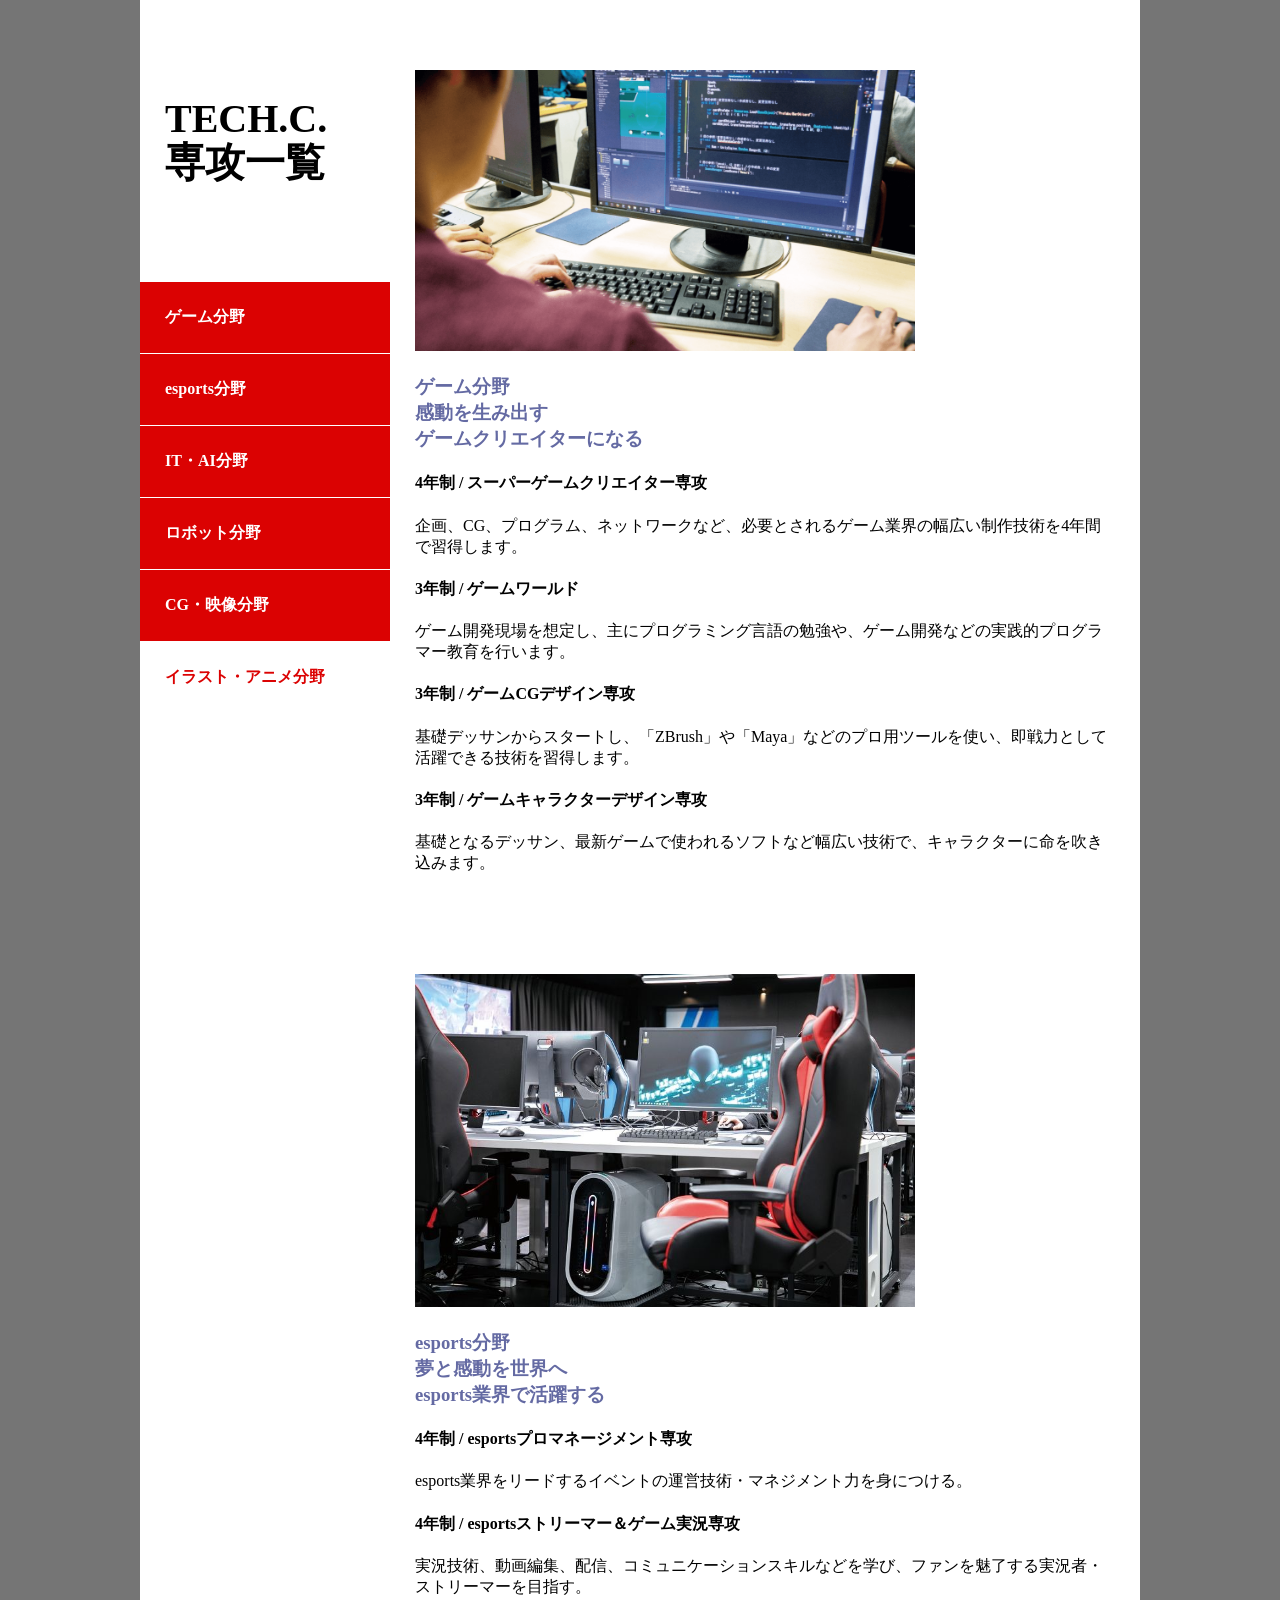
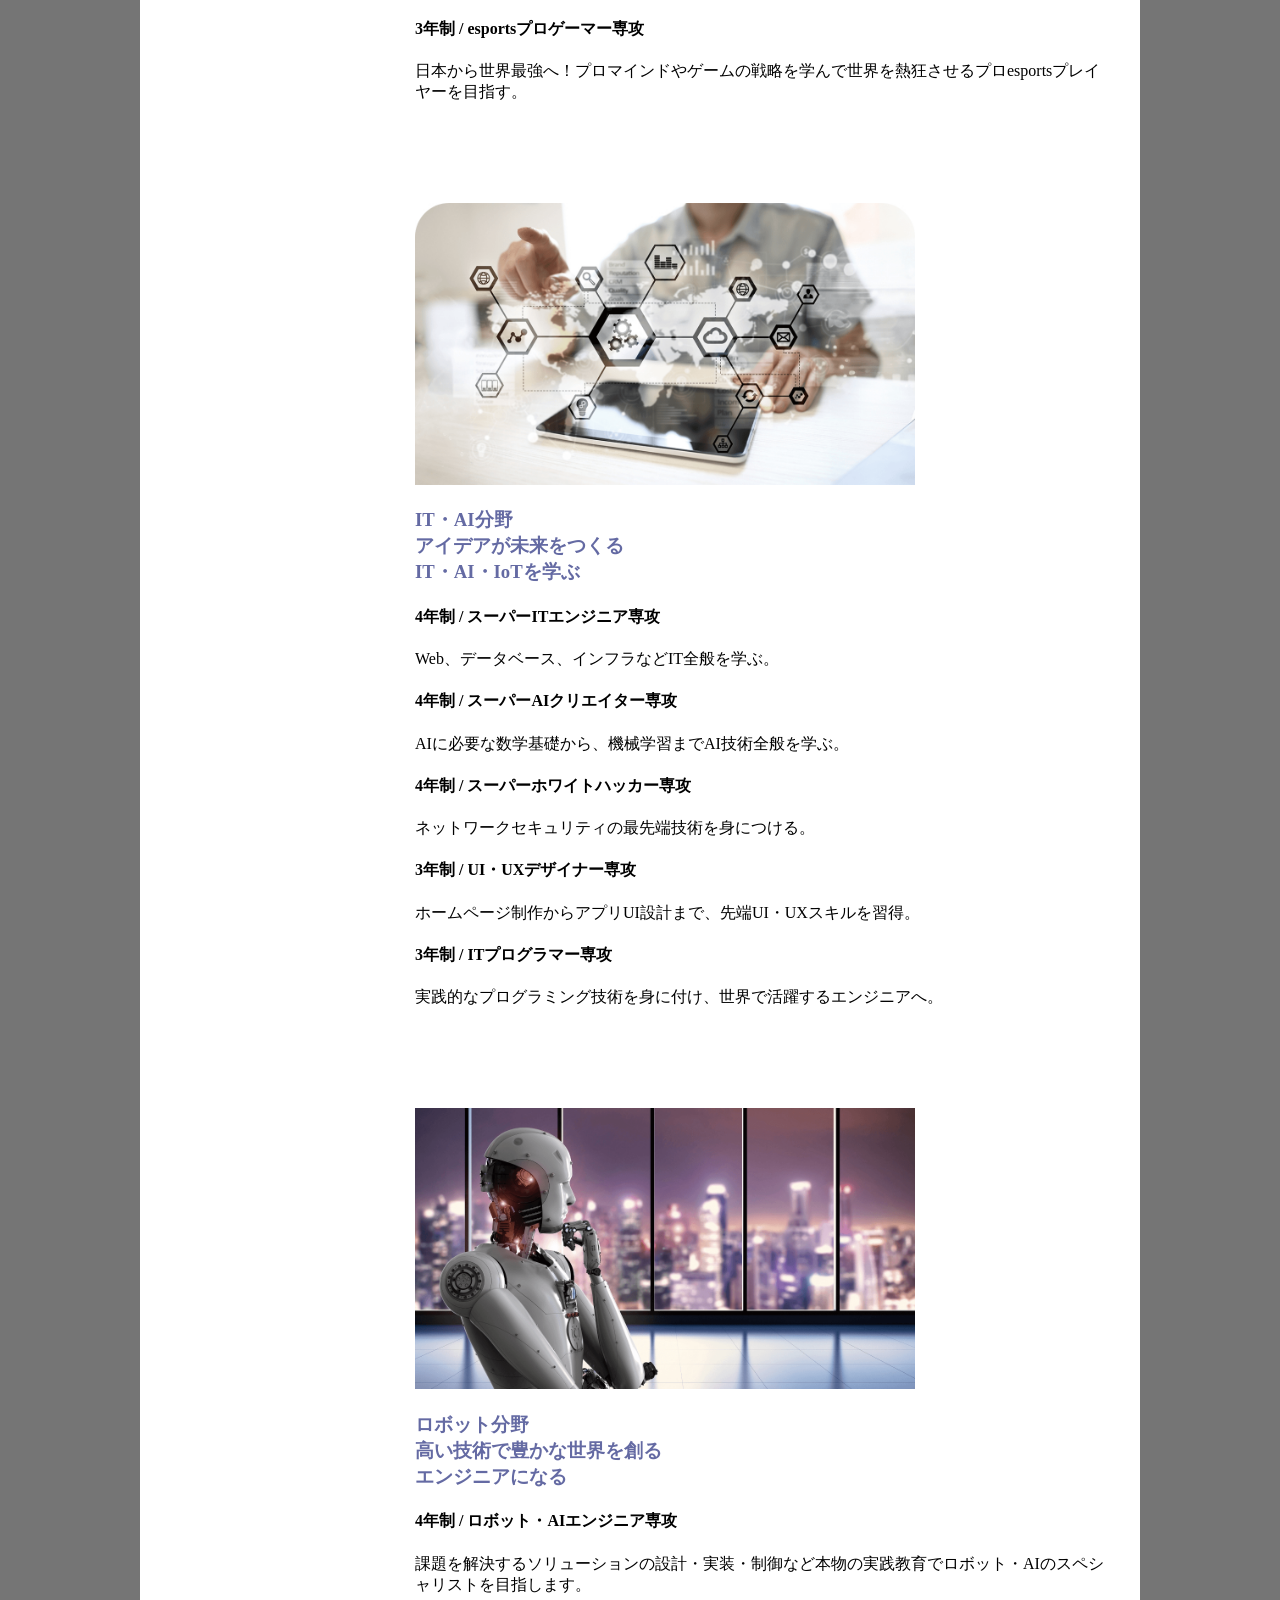
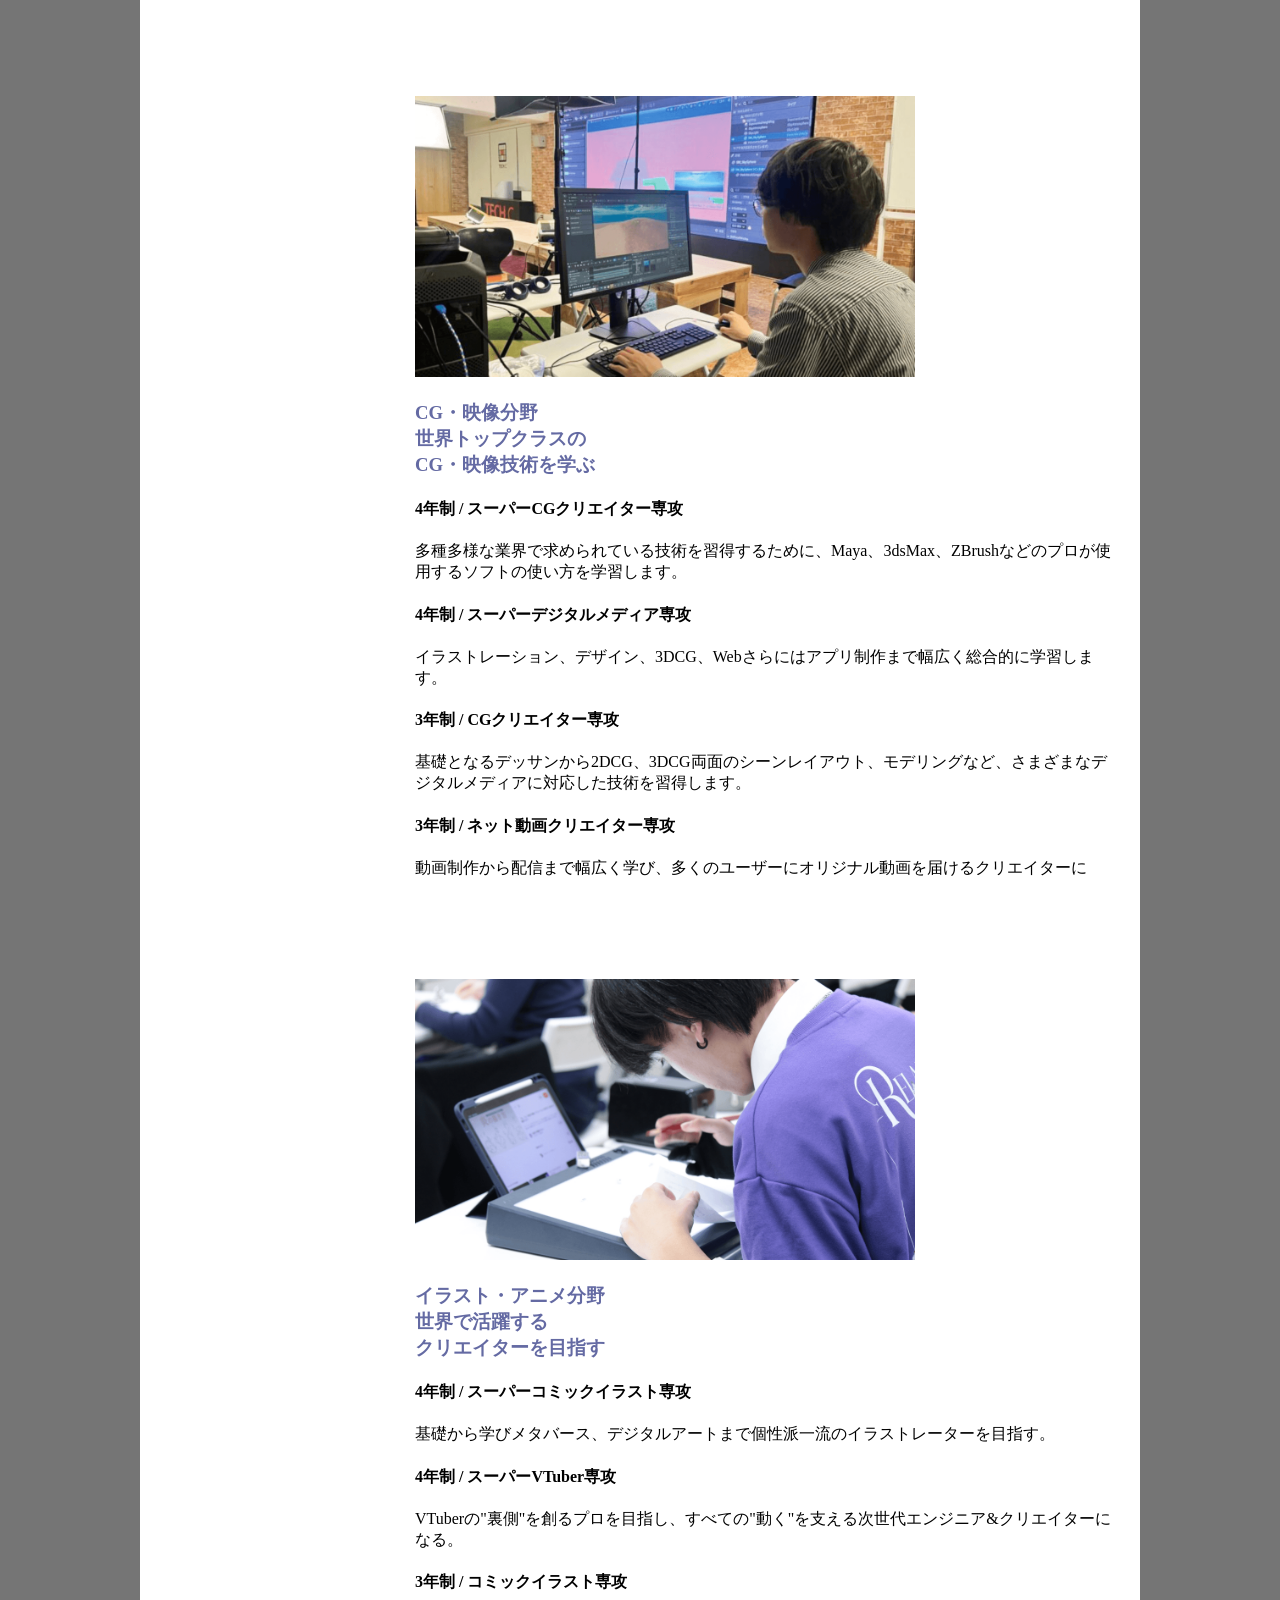
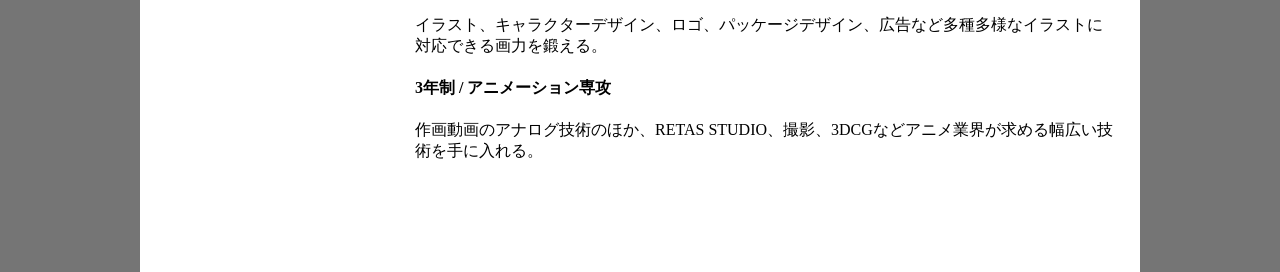
<file: highlight-menu-custom/index.html>
<!DOCTYPE html>
<html lang="ja">

<head>
  <meta charset="UTF-8">
  <title>techc</title>
  <!-- jQuery本体 -->
  <script src="https://code.jquery.com/jquery-3.7.1.min.js"
    integrity="sha256-/JqT3SQfawRcv/BIHPThkBvs0OEvtFFmqPF/lYI/Cxo=" crossorigin="anonymous"></script>
  <link rel="stylesheet" href="css/style.css">
</head>

<body>
  <div id="wrapper">
    <header>
      <h1>TECH.C.<br>専攻一覧</h1>
      <nav>
        <ul>
          <li class="current"><a href="#">ゲーム分野</a></li>
          <li><a href="#">esports分野</a></li>
          <li><a href="#">IT・AI分野</a></li>
          <li><a href="#">ロボット分野</a></li>
          <li><a href="#">CG・映像分野</a></li>
          <li><a href="#">イラスト・アニメ分野</a></li>
        </ul>
      </nav>
    </header>

    <main>
      <section>
        <img src="img/1.png" alt="game" width="500">
        <h3>ゲーム分野<br>感動を生み出す<br>ゲームクリエイターになる</h3>
        <p>
          <h4>4年制 / スーパーゲームクリエイター専攻</h4>
          企画、CG、プログラム、ネットワークなど、必要とされるゲーム業界の幅広い制作技術を4年間で習得します。
        </p>
        <p>
          <h4>3年制 / ゲームワールド</h4>
          ゲーム開発現場を想定し、主にプログラミング言語の勉強や、ゲーム開発などの実践的プログラマー教育を行います。
        </p>
        <p>
          <h4>3年制 / ゲームCGデザイン専攻</h4>
          基礎デッサンからスタートし、「ZBrush」や「Maya」などのプロ用ツールを使い、即戦力として活躍できる技術を習得します。
        </p>
        <p>
          <h4>3年制 / ゲームキャラクターデザイン専攻</h4>
          基礎となるデッサン、最新ゲームで使われるソフトなど幅広い技術で、キャラクターに命を吹き込みます。
        </p>
      </section>
      <section>
        <img src="img/2.jpg" alt="esports" width="500">
        <h3>esports分野<br>夢と感動を世界へ<br>esports業界で活躍する</h3>
        <p>
          <h4>4年制 / esportsプロマネージメント専攻</h4>
          esports業界をリードするイベントの運営技術・マネジメント力を身につける。
        </p>
        <p>
          <h4>4年制 / esportsストリーマー＆ゲーム実況専攻</h4>
          実況技術、動画編集、配信、コミュニケーションスキルなどを学び、ファンを魅了する実況者・ストリーマーを目指す。
        </p>
        <p>
          <h4>3年制 / esportsプロゲーマー専攻</h4>
          日本から世界最強へ！プロマインドやゲームの戦略を学んで世界を熱狂させるプロesportsプレイヤーを目指す。
        </p>
      </section>
      <section>
        <img src="img/3.png" alt="itai" width="500">
        <h3>IT・AI分野<br>アイデアが未来をつくる<br>IT・AI・IoTを学ぶ</h3>
        <p>
          <h4>4年制 / スーパーITエンジニア専攻</h4>
          Web、データベース、インフラなどIT全般を学ぶ。
        </p>
        <p>
          <h4>4年制 / スーパーAIクリエイター専攻</h4>
          AIに必要な数学基礎から、機械学習までAI技術全般を学ぶ。
        </p>
        <p>
          <h4>4年制 / スーパーホワイトハッカー専攻</h4>
          ネットワークセキュリティの最先端技術を身につける。
        </p>
        <p>
          <h4>3年制 / UI・UXデザイナー専攻</h4>
          ホームページ制作からアプリUI設計まで、先端UI・UXスキルを習得。
        </p>
        <p>
          <h4>3年制 / ITプログラマー専攻</h4>
          実践的なプログラミング技術を身に付け、世界で活躍するエンジニアへ。
        </p>
      </section>
      <section>
        <img src="img/4.png" alt="robot" width="500">
        <h3>ロボット分野<br>高い技術で豊かな世界を創る<br>エンジニアになる</h3>
        <p>
          <h4>4年制 / ロボット・AIエンジニア専攻</h4>
          課題を解決するソリューションの設計・実装・制御など本物の実践教育でロボット・AIのスペシャリストを目指します。
        </p>
      </section>
      <section>
        <img src="img/5.png" alt="cg" width="500">
        <h3>CG・映像分野<br>世界トップクラスの<br>CG・映像技術を学ぶ</h3>
        <p>
          <h4>4年制 / スーパーCGクリエイター専攻</h4>
          多種多様な業界で求められている技術を習得するために、Maya、3dsMax、ZBrushなどのプロが使用するソフトの使い方を学習します。
        </p>
        <p>
          <h4>4年制 / スーパーデジタルメディア専攻</h4>
          イラストレーション、デザイン、3DCG、Webさらにはアプリ制作まで幅広く総合的に学習します。
        </p>
        <p>
          <h4>3年制 / CGクリエイター専攻</h4>
          基礎となるデッサンから2DCG、3DCG両面のシーンレイアウト、モデリングなど、さまざまなデジタルメディアに対応した技術を習得します。
        </p>
        <p>
          <h4>3年制 / ネット動画クリエイター専攻</h4>
          動画制作から配信まで幅広く学び、多くのユーザーにオリジナル動画を届けるクリエイターに
        </p>
      </section>
      <section>
        <img src="img/6.png" alt="ani" width="500">
        <h3>イラスト・アニメ分野<br>世界で活躍する<br>クリエイターを目指す</h3>
        <p>
          <h4>4年制 / スーパーコミックイラスト専攻</h4>
          基礎から学びメタバース、デジタルアートまで個性派一流のイラストレーターを目指す。
        </p>
        <p>
          <h4>4年制 / スーパーVTuber専攻</h4>
          VTuberの"裏側"を創るプロを目指し、すべての"動く"を支える次世代エンジニア&クリエイターになる。
        </p>
        <p>
          <h4>3年制 / コミックイラスト専攻</h4>
          イラスト、キャラクターデザイン、ロゴ、パッケージデザイン、広告など多種多様なイラストに対応できる画力を鍛える。
        </p>
        <p>
          <h4>3年制 / アニメーション専攻</h4>
          作画動画のアナログ技術のほか、RETAS STUDIO、撮影、3DCGなどアニメ業界が求める幅広い技術を手に入れる。
        </p>
      </section>
    </main>
  </div>

  <script src="js/script.js"></script>
</body>

</html>
</file>
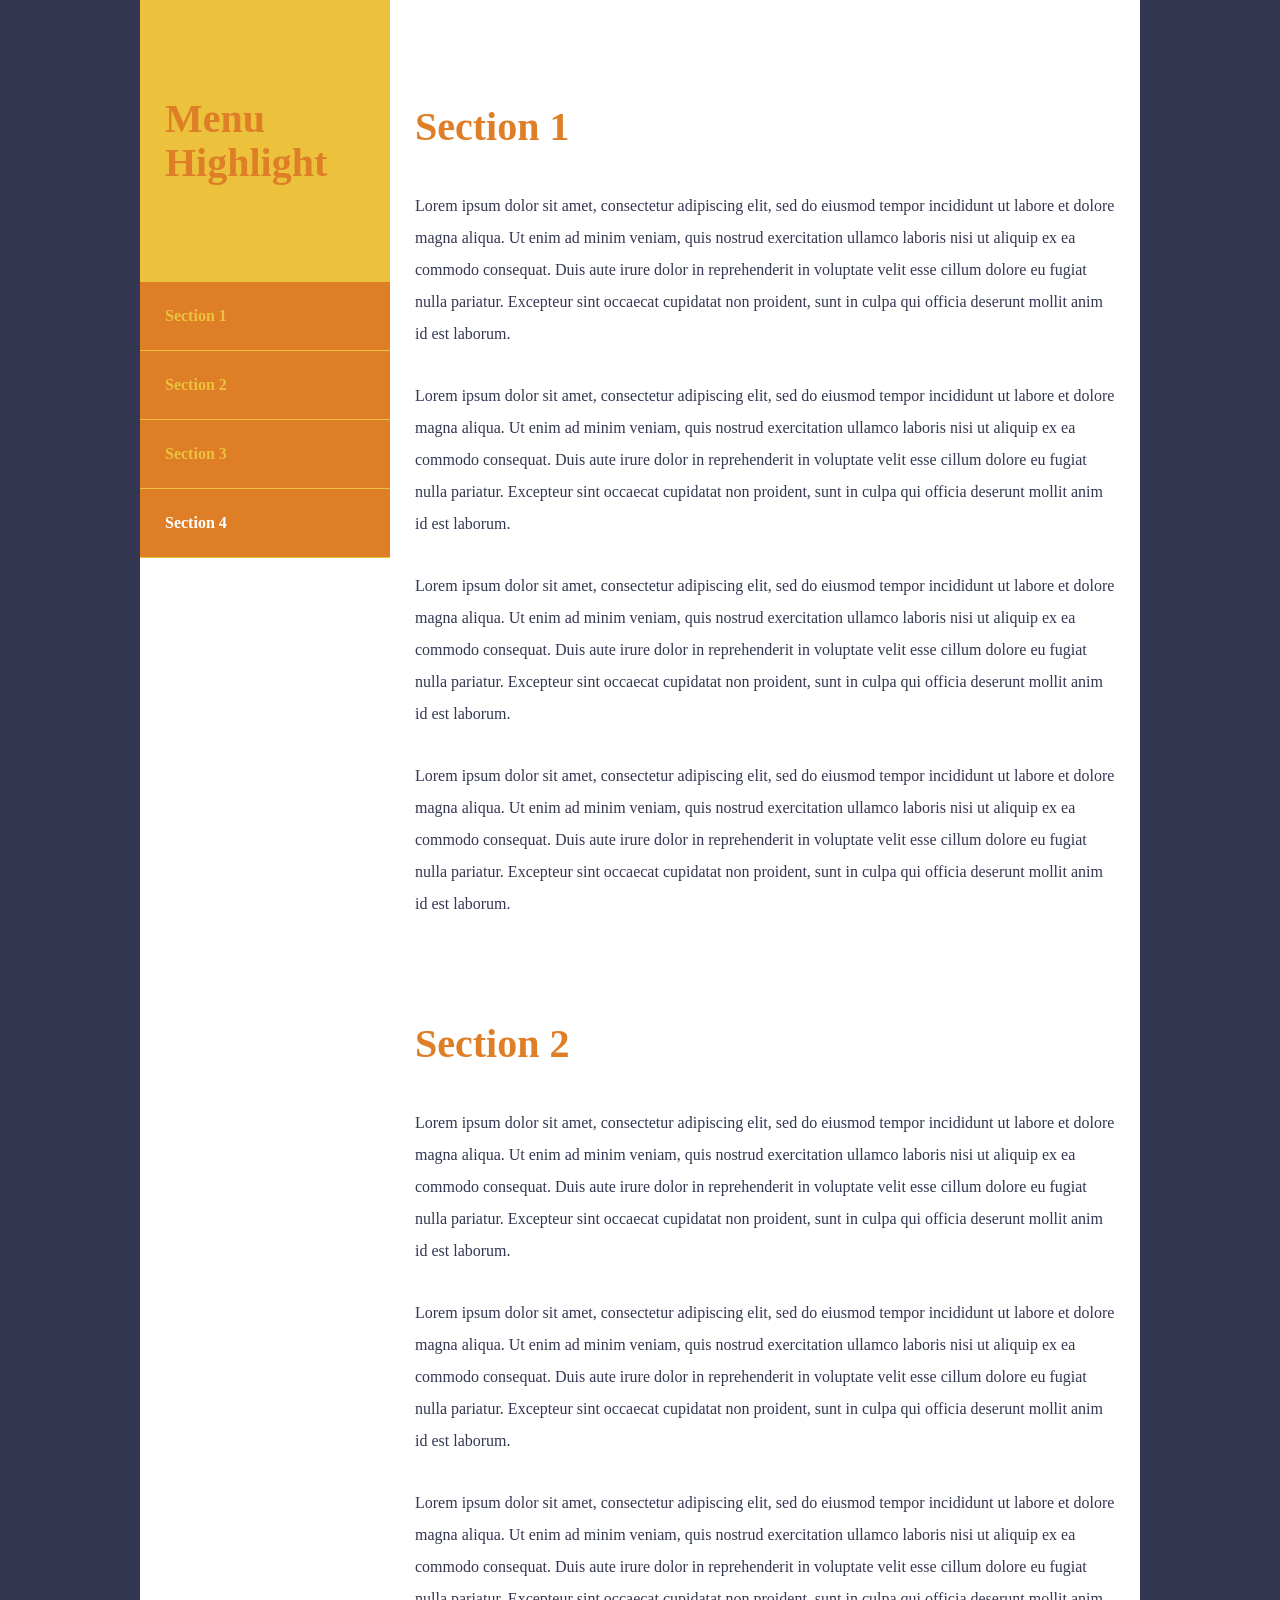
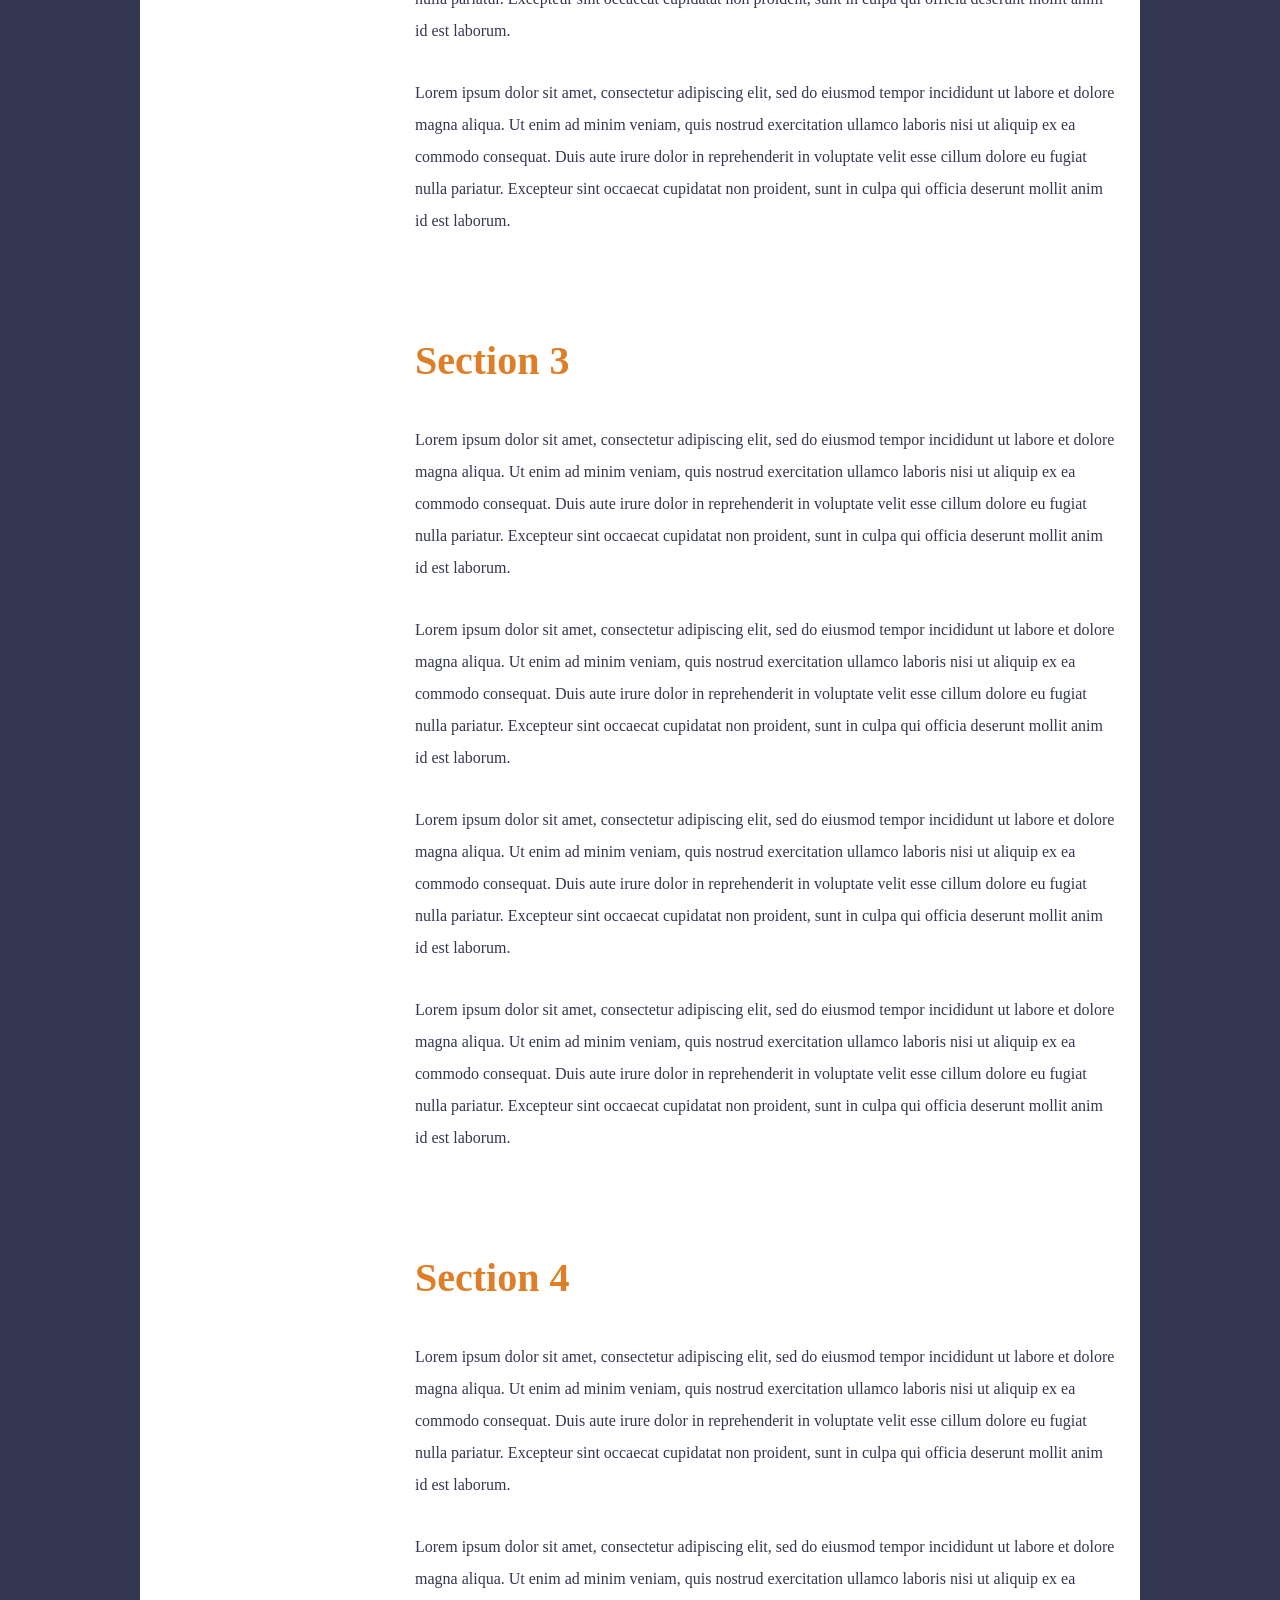
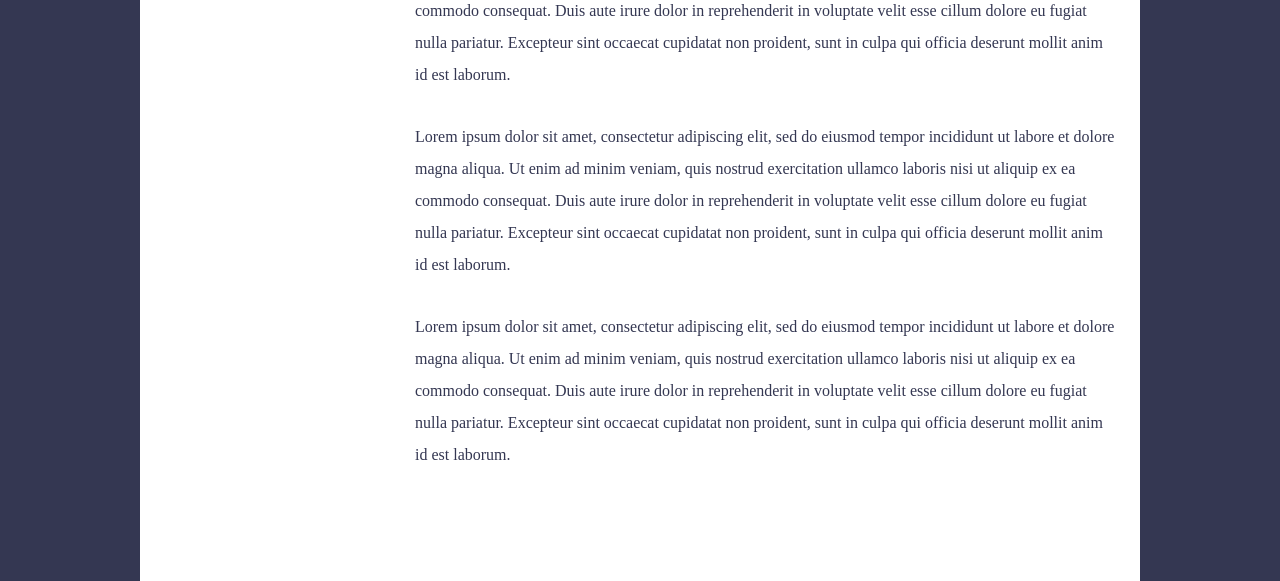
<file: highlight-menu/index.html>
<!DOCTYPE html>
<html lang="ja">

<head>
  <meta charset="UTF-8">
  <title>メニューのハイライト</title>
  <!-- jQuery本体 -->
  <script src="https://code.jquery.com/jquery-3.7.1.min.js"
    integrity="sha256-/JqT3SQfawRcv/BIHPThkBvs0OEvtFFmqPF/lYI/Cxo=" crossorigin="anonymous"></script>
  <link rel="stylesheet" href="css/style.css">
</head>

<body>
  <div id="wrapper">
    <header>
      <h1>Menu Highlight</h1>
      <nav>
        <ul>
          <li class="current"><a href="#">Section 1</a></li>
          <li><a href="#">Section 2</a></li>
          <li><a href="#">Section 3</a></li>
          <li><a href="#">Section 4</a></li>
        </ul>
      </nav>
    </header>

    <main>
      <section>
        <h2>Section 1</h2>
        <p>
          Lorem ipsum dolor sit amet, consectetur adipiscing elit, sed do eiusmod tempor incididunt ut labore et dolore
          magna aliqua. Ut enim ad minim veniam, quis nostrud exercitation ullamco laboris nisi ut aliquip ex ea commodo
          consequat. Duis aute irure dolor in reprehenderit in voluptate velit esse cillum dolore eu fugiat nulla
          pariatur. Excepteur sint occaecat cupidatat non proident, sunt in culpa qui officia deserunt mollit anim id
          est laborum.
        </p>
        <p>
          Lorem ipsum dolor sit amet, consectetur adipiscing elit, sed do eiusmod tempor incididunt ut labore et dolore
          magna aliqua. Ut enim ad minim veniam, quis nostrud exercitation ullamco laboris nisi ut aliquip ex ea commodo
          consequat. Duis aute irure dolor in reprehenderit in voluptate velit esse cillum dolore eu fugiat nulla
          pariatur. Excepteur sint occaecat cupidatat non proident, sunt in culpa qui officia deserunt mollit anim id
          est laborum.
        </p>
        <p>
          Lorem ipsum dolor sit amet, consectetur adipiscing elit, sed do eiusmod tempor incididunt ut labore et dolore
          magna aliqua. Ut enim ad minim veniam, quis nostrud exercitation ullamco laboris nisi ut aliquip ex ea commodo
          consequat. Duis aute irure dolor in reprehenderit in voluptate velit esse cillum dolore eu fugiat nulla
          pariatur. Excepteur sint occaecat cupidatat non proident, sunt in culpa qui officia deserunt mollit anim id
          est laborum.
        </p>
        <p>
          Lorem ipsum dolor sit amet, consectetur adipiscing elit, sed do eiusmod tempor incididunt ut labore et dolore
          magna aliqua. Ut enim ad minim veniam, quis nostrud exercitation ullamco laboris nisi ut aliquip ex ea commodo
          consequat. Duis aute irure dolor in reprehenderit in voluptate velit esse cillum dolore eu fugiat nulla
          pariatur. Excepteur sint occaecat cupidatat non proident, sunt in culpa qui officia deserunt mollit anim id
          est laborum.
        </p>
      </section>
      <section>
        <h2>Section 2</h2>
        <p>
          Lorem ipsum dolor sit amet, consectetur adipiscing elit, sed do eiusmod tempor incididunt ut labore et dolore
          magna aliqua. Ut enim ad minim veniam, quis nostrud exercitation ullamco laboris nisi ut aliquip ex ea commodo
          consequat. Duis aute irure dolor in reprehenderit in voluptate velit esse cillum dolore eu fugiat nulla
          pariatur. Excepteur sint occaecat cupidatat non proident, sunt in culpa qui officia deserunt mollit anim id
          est laborum.
        </p>
        <p>
          Lorem ipsum dolor sit amet, consectetur adipiscing elit, sed do eiusmod tempor incididunt ut labore et dolore
          magna aliqua. Ut enim ad minim veniam, quis nostrud exercitation ullamco laboris nisi ut aliquip ex ea commodo
          consequat. Duis aute irure dolor in reprehenderit in voluptate velit esse cillum dolore eu fugiat nulla
          pariatur. Excepteur sint occaecat cupidatat non proident, sunt in culpa qui officia deserunt mollit anim id
          est laborum.
        </p>
        <p>
          Lorem ipsum dolor sit amet, consectetur adipiscing elit, sed do eiusmod tempor incididunt ut labore et dolore
          magna aliqua. Ut enim ad minim veniam, quis nostrud exercitation ullamco laboris nisi ut aliquip ex ea commodo
          consequat. Duis aute irure dolor in reprehenderit in voluptate velit esse cillum dolore eu fugiat nulla
          pariatur. Excepteur sint occaecat cupidatat non proident, sunt in culpa qui officia deserunt mollit anim id
          est laborum.
        </p>
        <p>
          Lorem ipsum dolor sit amet, consectetur adipiscing elit, sed do eiusmod tempor incididunt ut labore et dolore
          magna aliqua. Ut enim ad minim veniam, quis nostrud exercitation ullamco laboris nisi ut aliquip ex ea commodo
          consequat. Duis aute irure dolor in reprehenderit in voluptate velit esse cillum dolore eu fugiat nulla
          pariatur. Excepteur sint occaecat cupidatat non proident, sunt in culpa qui officia deserunt mollit anim id
          est laborum.
        </p>
      </section>
      <section>
        <h2>Section 3</h2>
        <p>
          Lorem ipsum dolor sit amet, consectetur adipiscing elit, sed do eiusmod tempor incididunt ut labore et dolore
          magna aliqua. Ut enim ad minim veniam, quis nostrud exercitation ullamco laboris nisi ut aliquip ex ea commodo
          consequat. Duis aute irure dolor in reprehenderit in voluptate velit esse cillum dolore eu fugiat nulla
          pariatur. Excepteur sint occaecat cupidatat non proident, sunt in culpa qui officia deserunt mollit anim id
          est laborum.
        </p>
        <p>
          Lorem ipsum dolor sit amet, consectetur adipiscing elit, sed do eiusmod tempor incididunt ut labore et dolore
          magna aliqua. Ut enim ad minim veniam, quis nostrud exercitation ullamco laboris nisi ut aliquip ex ea commodo
          consequat. Duis aute irure dolor in reprehenderit in voluptate velit esse cillum dolore eu fugiat nulla
          pariatur. Excepteur sint occaecat cupidatat non proident, sunt in culpa qui officia deserunt mollit anim id
          est laborum.
        </p>
        <p>
          Lorem ipsum dolor sit amet, consectetur adipiscing elit, sed do eiusmod tempor incididunt ut labore et dolore
          magna aliqua. Ut enim ad minim veniam, quis nostrud exercitation ullamco laboris nisi ut aliquip ex ea commodo
          consequat. Duis aute irure dolor in reprehenderit in voluptate velit esse cillum dolore eu fugiat nulla
          pariatur. Excepteur sint occaecat cupidatat non proident, sunt in culpa qui officia deserunt mollit anim id
          est laborum.
        </p>
        <p>
          Lorem ipsum dolor sit amet, consectetur adipiscing elit, sed do eiusmod tempor incididunt ut labore et dolore
          magna aliqua. Ut enim ad minim veniam, quis nostrud exercitation ullamco laboris nisi ut aliquip ex ea commodo
          consequat. Duis aute irure dolor in reprehenderit in voluptate velit esse cillum dolore eu fugiat nulla
          pariatur. Excepteur sint occaecat cupidatat non proident, sunt in culpa qui officia deserunt mollit anim id
          est laborum.
        </p>
      </section>
      <section>
        <h2>Section 4</h2>
        <p>
          Lorem ipsum dolor sit amet, consectetur adipiscing elit, sed do eiusmod tempor incididunt ut labore et dolore
          magna aliqua. Ut enim ad minim veniam, quis nostrud exercitation ullamco laboris nisi ut aliquip ex ea commodo
          consequat. Duis aute irure dolor in reprehenderit in voluptate velit esse cillum dolore eu fugiat nulla
          pariatur. Excepteur sint occaecat cupidatat non proident, sunt in culpa qui officia deserunt mollit anim id
          est laborum.
        </p>
        <p>
          Lorem ipsum dolor sit amet, consectetur adipiscing elit, sed do eiusmod tempor incididunt ut labore et dolore
          magna aliqua. Ut enim ad minim veniam, quis nostrud exercitation ullamco laboris nisi ut aliquip ex ea commodo
          consequat. Duis aute irure dolor in reprehenderit in voluptate velit esse cillum dolore eu fugiat nulla
          pariatur. Excepteur sint occaecat cupidatat non proident, sunt in culpa qui officia deserunt mollit anim id
          est laborum.
        </p>
        <p>
          Lorem ipsum dolor sit amet, consectetur adipiscing elit, sed do eiusmod tempor incididunt ut labore et dolore
          magna aliqua. Ut enim ad minim veniam, quis nostrud exercitation ullamco laboris nisi ut aliquip ex ea commodo
          consequat. Duis aute irure dolor in reprehenderit in voluptate velit esse cillum dolore eu fugiat nulla
          pariatur. Excepteur sint occaecat cupidatat non proident, sunt in culpa qui officia deserunt mollit anim id
          est laborum.
        </p>
        <p>
          Lorem ipsum dolor sit amet, consectetur adipiscing elit, sed do eiusmod tempor incididunt ut labore et dolore
          magna aliqua. Ut enim ad minim veniam, quis nostrud exercitation ullamco laboris nisi ut aliquip ex ea commodo
          consequat. Duis aute irure dolor in reprehenderit in voluptate velit esse cillum dolore eu fugiat nulla
          pariatur. Excepteur sint occaecat cupidatat non proident, sunt in culpa qui officia deserunt mollit anim id
          est laborum.
        </p>
      </section>
    </main>
  </div>

  <script src="js/script.js"></script>
</body>

</html>
</file>
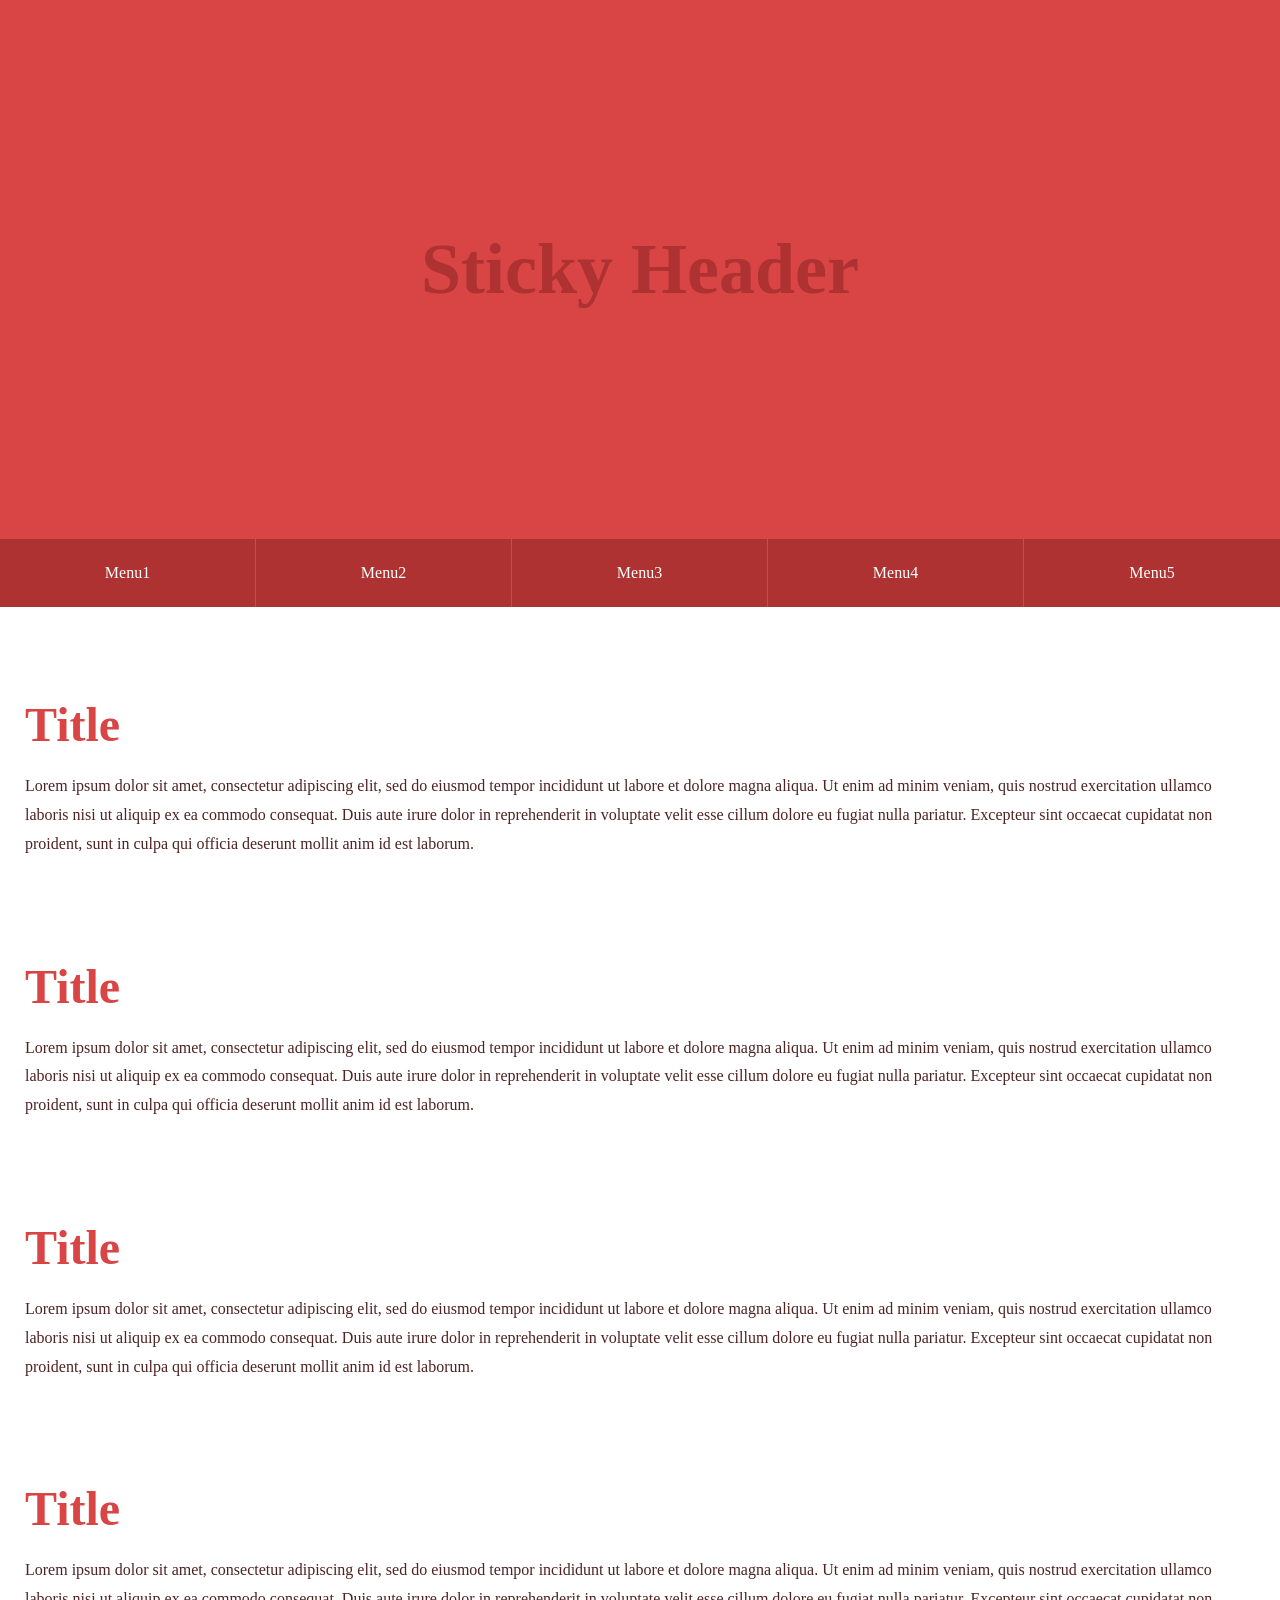
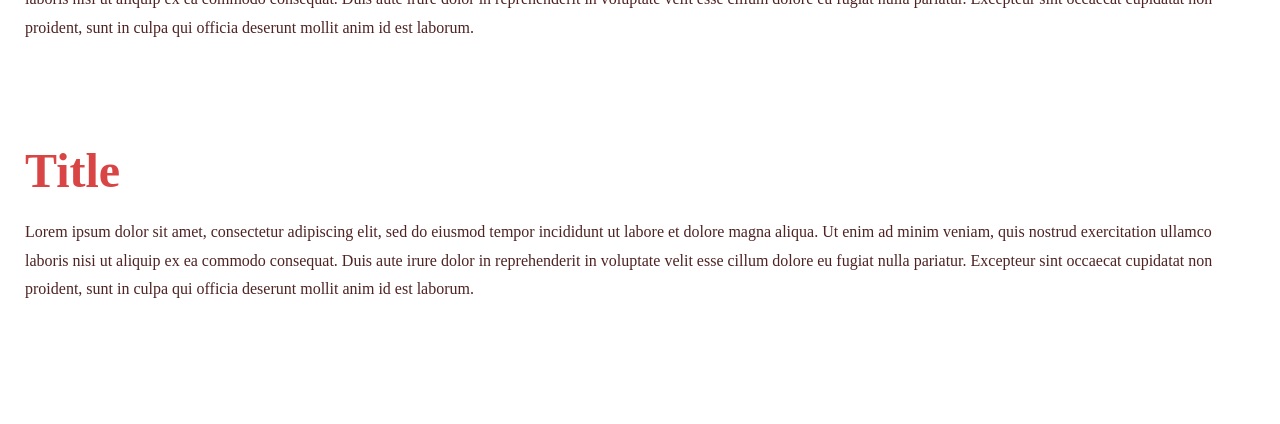
<file: sticky-header/index.html>
<!doctype html>
<html lang="ja">
<head>
  <meta charset="utf-8">
  <title>固定されるヘッダー</title>
  <!-- CSS -->
  <link rel="stylesheet" href="css/style.css">
  <!-- JS -->
  <!-- jQuery本体 -->
  <script src="https://code.jquery.com/jquery-3.7.1.min.js"
    integrity="sha256-/JqT3SQfawRcv/BIHPThkBvs0OEvtFFmqPF/lYI/Cxo=" crossorigin="anonymous"></script>
</head>

<body>
  <header>
    <h1>Sticky Header</h1>
  </header>
  <nav>
    <ul>
      <li><a href="#">Menu1</a></li>
      <li><a href="#">Menu2</a></li>
      <li><a href="#">Menu3</a></li>
      <li><a href="#">Menu4</a></li>
      <li><a href="#">Menu5</a></li>
    </ul>
  </nav>

  <main>
    <section>
      <h1>Title</h1>
      <p>Lorem ipsum dolor sit amet, consectetur adipiscing elit, sed do eiusmod tempor incididunt ut labore et dolore magna aliqua. Ut enim ad minim veniam, quis nostrud exercitation ullamco laboris nisi ut aliquip ex ea commodo consequat. Duis aute irure dolor in reprehenderit in voluptate velit esse cillum dolore eu fugiat nulla pariatur. Excepteur sint occaecat cupidatat non proident, sunt in culpa qui officia deserunt mollit anim id est laborum.</p>
    </section>
    <section>
      <h1>Title</h1>
      <p>Lorem ipsum dolor sit amet, consectetur adipiscing elit, sed do eiusmod tempor incididunt ut labore et dolore magna aliqua. Ut enim ad minim veniam, quis nostrud exercitation ullamco laboris nisi ut aliquip ex ea commodo consequat. Duis aute irure dolor in reprehenderit in voluptate velit esse cillum dolore eu fugiat nulla pariatur. Excepteur sint occaecat cupidatat non proident, sunt in culpa qui officia deserunt mollit anim id est laborum.</p>
    </section>
    <section>
      <h1>Title</h1>
      <p>Lorem ipsum dolor sit amet, consectetur adipiscing elit, sed do eiusmod tempor incididunt ut labore et dolore magna aliqua. Ut enim ad minim veniam, quis nostrud exercitation ullamco laboris nisi ut aliquip ex ea commodo consequat. Duis aute irure dolor in reprehenderit in voluptate velit esse cillum dolore eu fugiat nulla pariatur. Excepteur sint occaecat cupidatat non proident, sunt in culpa qui officia deserunt mollit anim id est laborum.</p>
    </section>
    <section>
      <h1>Title</h1>
      <p>Lorem ipsum dolor sit amet, consectetur adipiscing elit, sed do eiusmod tempor incididunt ut labore et dolore magna aliqua. Ut enim ad minim veniam, quis nostrud exercitation ullamco laboris nisi ut aliquip ex ea commodo consequat. Duis aute irure dolor in reprehenderit in voluptate velit esse cillum dolore eu fugiat nulla pariatur. Excepteur sint occaecat cupidatat non proident, sunt in culpa qui officia deserunt mollit anim id est laborum.</p>
    </section>
    <section>
      <h1>Title</h1>
      <p>Lorem ipsum dolor sit amet, consectetur adipiscing elit, sed do eiusmod tempor incididunt ut labore et dolore magna aliqua. Ut enim ad minim veniam, quis nostrud exercitation ullamco laboris nisi ut aliquip ex ea commodo consequat. Duis aute irure dolor in reprehenderit in voluptate velit esse cillum dolore eu fugiat nulla pariatur. Excepteur sint occaecat cupidatat non proident, sunt in culpa qui officia deserunt mollit anim id est laborum.</p>
    </section>
  </main>

  <script src="js/script.js"></script>
</body>
</html>
</file>
<file: highlight-menu-custom/css/style.css>
@charset "utf-8";

body {
  background: #757575;
  margin: 0;
}

#wrapper {
  width: 1000px;
  margin: 0 auto;
}

header {
  position: fixed;
  width: 250px;
  background: #fff;
}

header h1 {
  padding: 70px 25px;
  color: #000;
  font-size: 2.5em;
  line-height: 1.1em;
  font-weight: bold;
}

nav ul {
  margin: 0;
  padding: 0;
}
nav li {
  list-style: none;
  margin-bottom: 1px;
}
nav a {
  display: block;
  padding: 25px;
  font-weight: bold;
  color: #fff;
  background: #db0202;
  text-decoration: none;
}
nav li.current a {
  color: #db0202;
  background: #fff;
}

main {
  padding: 70px 25px 10px 275px;
  background: #fff;
}
section {
  margin-bottom: 100px;
}
section h3 {
  color: #646aa3;
  font-weight: bold;
}
h4 {
  font-weight: bold;
}
p {
  margin-bottom: 10px;
  line-height: 1;
  color: #000;
}
</file>
<file: highlight-menu/css/style.css>
@charset "utf-8";

body {
  background: #343752;
  margin: 0;
}

#wrapper {
  width: 1000px;
  margin: 0 auto;
}

header {
  position: fixed;
  width: 250px;
  background: #ecc23d;
}

header h1 {
  padding: 70px 25px;
  color: #de7e27;
  font-size: 2.5em;
  line-height: 1.1em;
  font-weight: bold;
}

nav ul {
  margin: 0;
  padding: 0;
}
nav li {
  list-style: none;
  margin-bottom: 1px;
}
nav a {
  display: block;
  padding: 25px;
  font-weight: bold;
  color: #ecc23d;
  background: #de7e27;
  text-decoration: none;
}
nav li.current a {
  color: #fff;
}

main {
  padding: 70px 25px 10px 275px;
  background: #fff;
}
section {
  margin-bottom: 100px;
}
section h2 {
  color: #de7e27;
  font-size: 2.5em;
  font-weight: bold;
  margin-bottom: 40px;
}
p {
  margin-bottom: 30px;
  line-height: 2;
  color: #343752;
}
</file>
<file: sticky-header/css/style.css>
@charset "utf-8";
* {
  box-sizing: border-box;
}
body {
  margin: 0;
}

/* ヘッダー */

header {
  background: #d84544;
  text-align: center;
  color: #ad3231;
  padding: 180px 0;
}

header h1 {
  font-size: 4.5em;
}

/* ナビゲーション */
nav {
  width: 100%;
  top: 0;
  left: 0;
}
nav ul {
  list-style-type: none;
  margin: 0;
  padding: 0;
  display: flex;
}
nav li {
  width: 20%;
}
nav a {
  text-decoration: none;
  color: #fff;
  text-align: center;
  display: block;
  background: #ad3231;
  padding: 25px 0;
  border-right: 1px solid #d84544
}
nav a:hover {
  background: #98302f;
}
nav li:last-child a {
  border-right: none;
}

/* メインコンテンツ */

main {
  padding: 50px 25px 20px;
}

section {
  margin-bottom: 100px;
}

section h1 {
  font-size: 3em;
  margin-bottom: 20px;
  color: #d84544;
}

p {
  line-height: 1.8;
  color: #4e2322;
}
</file>
